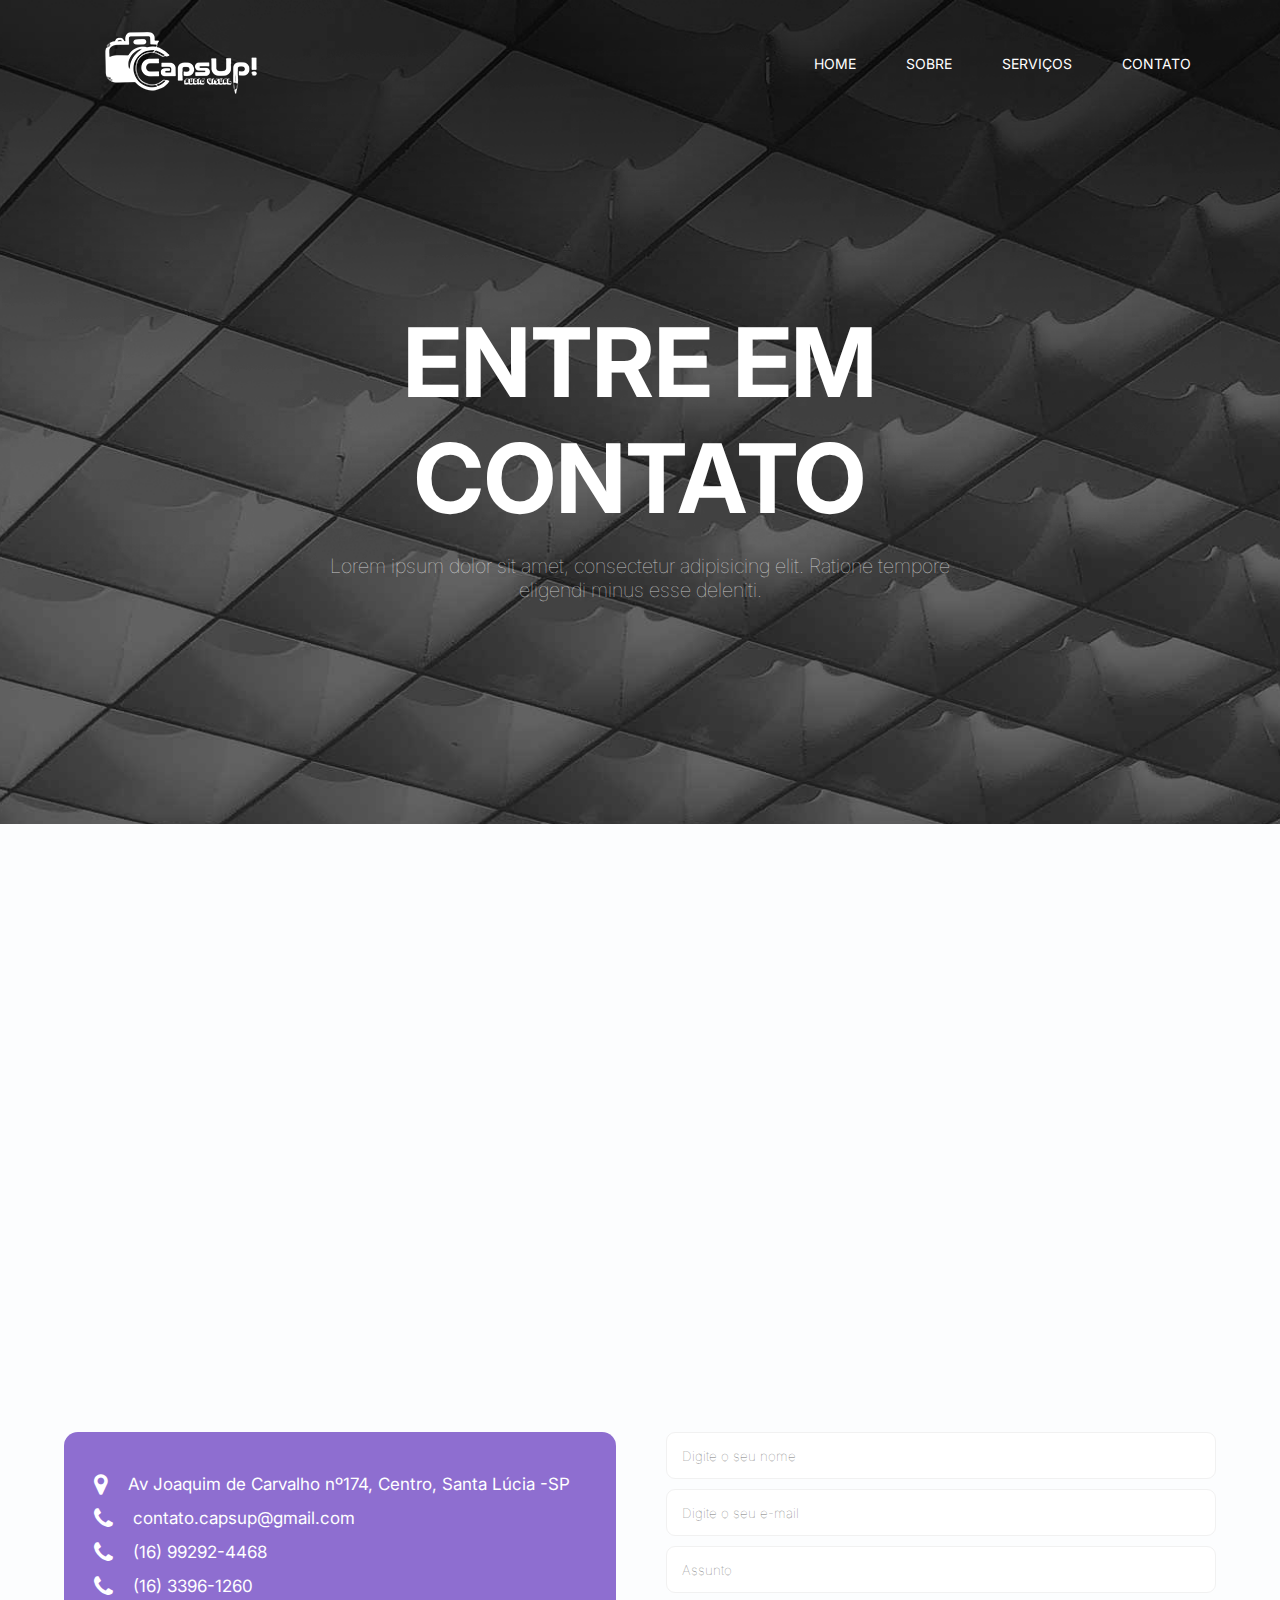
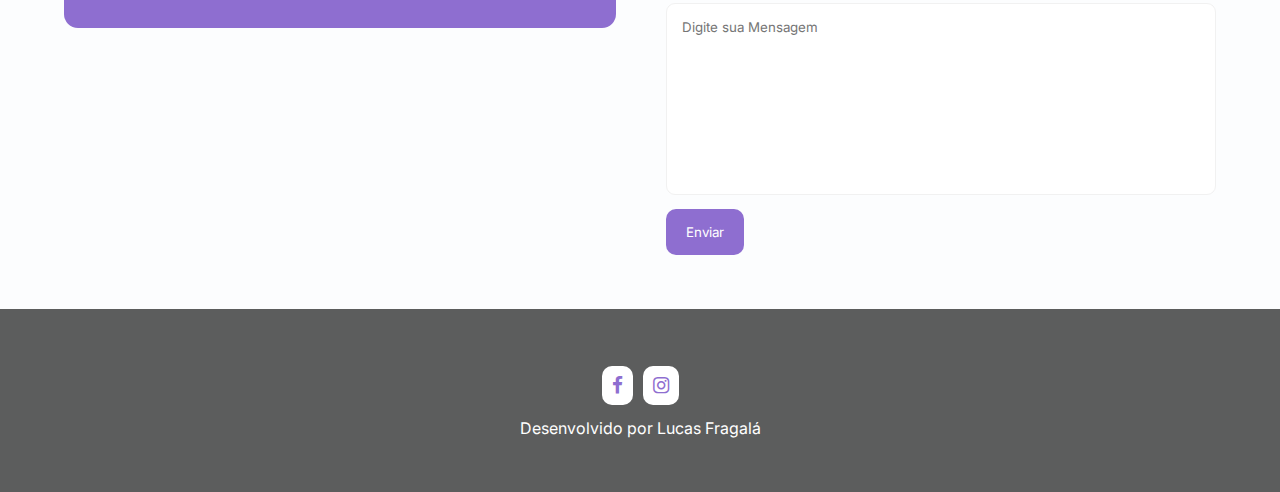
<file: contato.html>
<!DOCTYPE html>
<html lang="pt-br">
<head>
    <meta charset="UTF-8">
    <meta name="viewport" content="width=device-width, initial-scale=1.0">
    <link rel="stylesheet" href="https://cdnjs.cloudflare.com/ajax/libs/font-awesome/4.7.0/css/font-awesome.css" integrity="sha512-5A8nwdMOWrSz20fDsjczgUidUBR8liPYU+WymTZP1lmY9G6Oc7HlZv156XqnsgNUzTyMefFTcsFH/tnJE/+xBg==" crossorigin="anonymous" referrerpolicy="no-referrer" />
    <link rel="stylesheet" href="CSS/style.css">
    <title>Contato</title>
</head>
<body>
    <header style="background-image: url('img/background-contacto.png')">
        <div class="container">
            <nav>
                <a href="index.html">
                    <img src="img/logo.png" alt="">
                </a>
                <ul class="ul">
                    <img src="img/logo.png" clas="img-nav" alt="">
                    <a href="index.html">Home</a>
                    <a href="sobre.html">Sobre</a>
                    <a href="servicos.html">Serviços</a>
                    <a href="contato.html">Contato</a>
                    <div class="close-icon" onclick="closeMenu()">
                        <i class="fa fa-times-circle"></i>
                    </div>
                </ul>
                <div class="menu-icon" onclick="openMenu()">
                    <i class="fa fa-bars"></i>
                </div>
            </nav>

            <section class="banner">
                <div class="banner-text">
                    <h1>ENTRE EM CONTATO</h1>
                    <p>Lorem ipsum dolor sit amet, consectetur adipisicing elit. Ratione tempore eligendi minus esse deleniti.</p>
                </div>
            </section>
        </div>
    </header>

    
   <section class="contato">
    <div class="container">
        <div class="mapa">
            <iframe src="https://www.google.com/maps/embed?pb=!1m18!1m12!1m3!1d3707.4083860921914!2d-48.088738924851924!3d-21.6868597801323!2m3!1f0!2f0!3f0!3m2!1i1024!2i768!4f13.1!3m3!1m2!1s0x94b8f7fbba62fd4f%3A0x3b8713fcc87b6d76!2sAv.%20Joaquim%20de%20Carvalho%2C%20174%2C%20Santa%20L%C3%BAcia%20-%20SP%2C%2014825-000!5e0!3m2!1spt-BR!2sbr!4v1708054403015!5m2!1spt-BR!2sbr" width="100%" height="500" style="border:0;" allowfullscreen="" loading="lazy" referrerpolicy="no-referrer-when-downgrade"></iframe>
        </div>
        <div class="contato-info">
            <div class="left-side">
                <div>
                    <i class="fa fa-map-marker"></i>
                    <p>Av Joaquim de Carvalho nº174, Centro, Santa Lúcia -SP</p>
                </div>
                <div>
                    <i class="fa fa-phone"></i>
                    <p>contato.capsup@gmail.com</p>
                </div>
                <div>
                    <i class="fa fa-phone"></i>
                    <p>(16) 99292-4468</p>
                </div>
                <div>
                    <i class="fa fa-phone"></i>
                    <p>(16) 3396-1260</p>
                </div>
            </div>
            <div class="right-side">
                <form id="formulario-contato">
                    <input type="text" id="nome" placeholder="Digite o seu nome" required>
                    <input type="email" id="email" placeholder="Digite o seu e-mail" required>
                    <input type="text" id="assunto" placeholder="Assunto" required>
                    <textarea id="mensagem" cols="30" rows="10" placeholder="Digite sua Mensagem" required></textarea>
                    <button type="button" class="btn-static" onclick="enviarFormWhatsApp()">Enviar</button>

                </form>
            </div>
        </div>
    </div>
   </section>


    <footer class="footer">
        <div class="container">
            <div class="links">
                <a href="https://www.facebook.com/" target="_blank"> <i class="fa fa-facebook"></i> </a>
                <a href="https://www.instagram.com/lucas.fragala/" target="_blank"> <i class="fa fa-instagram"></i> </a>
            </div>
            <p>Desenvolvido por Lucas Fragalá</p>
        </div>
    </footer>

    <script src="js/main.js"></script>
</body>
</html>
</file>
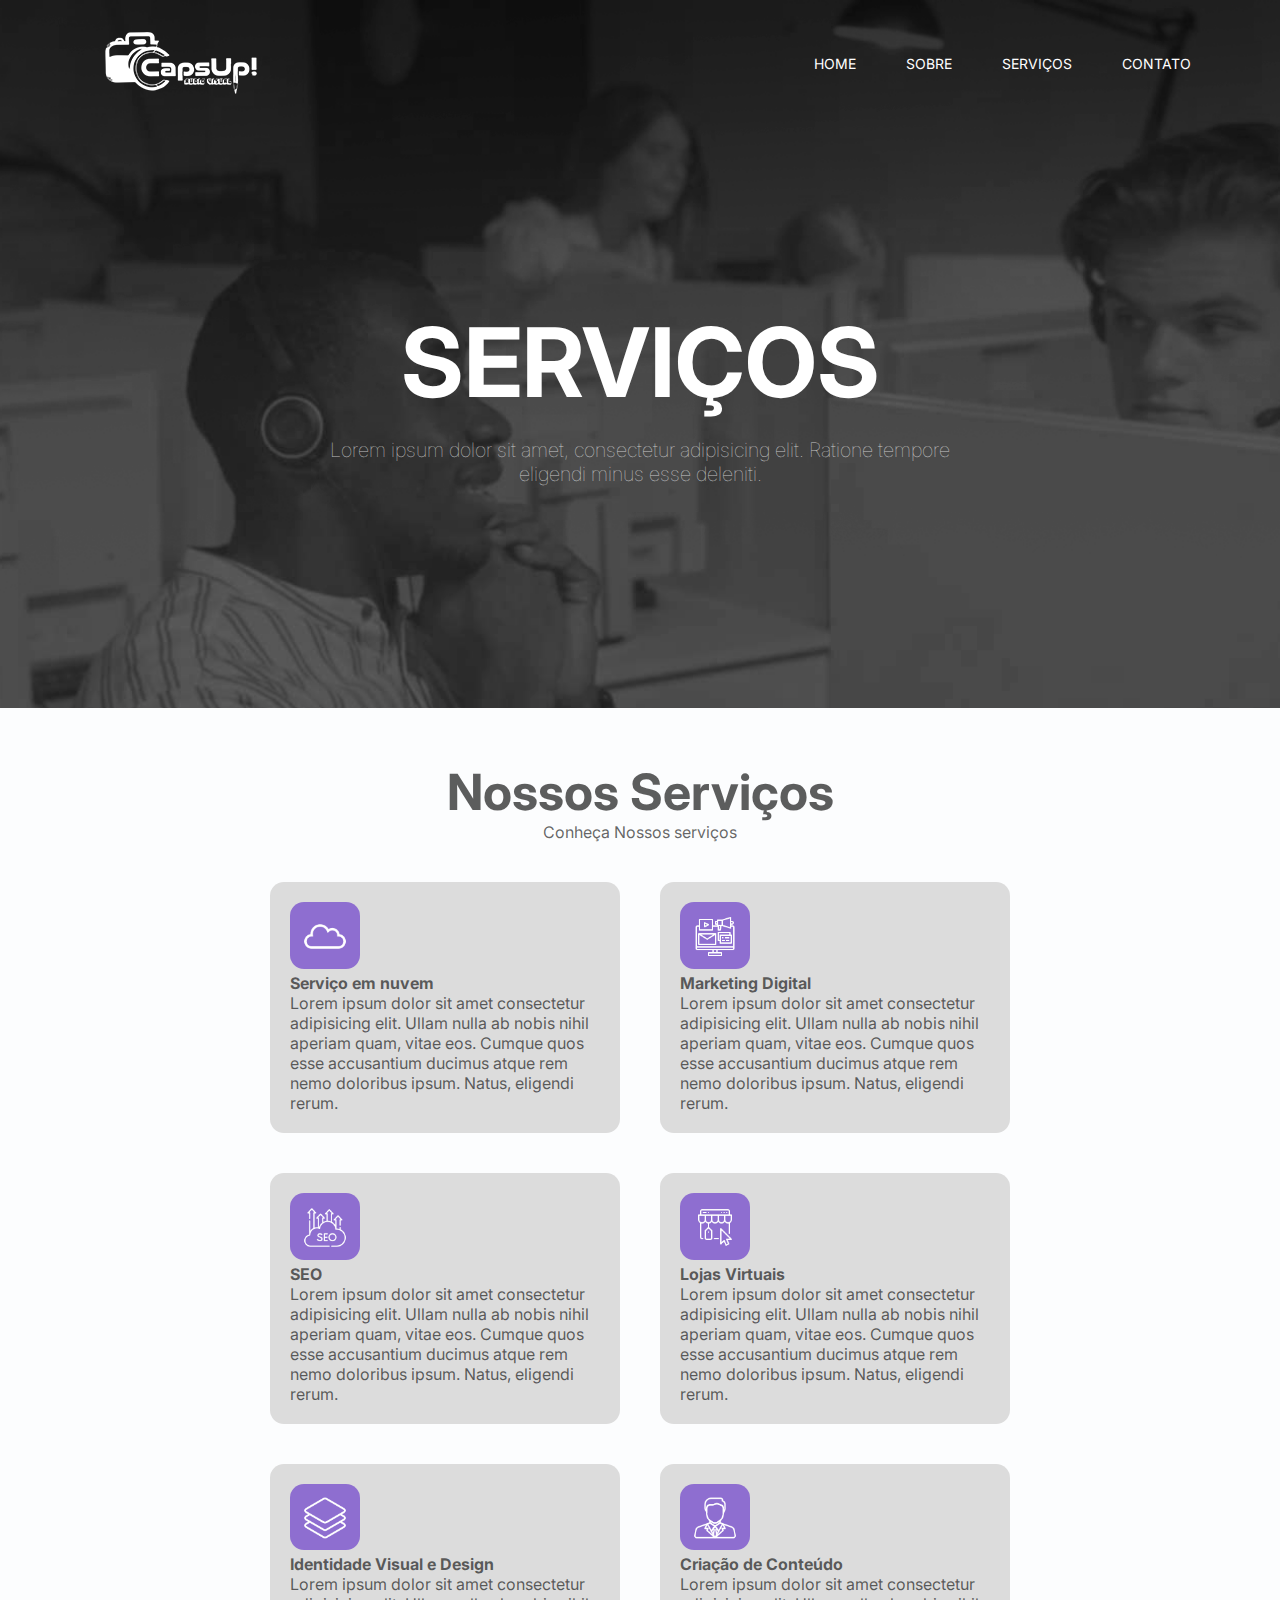
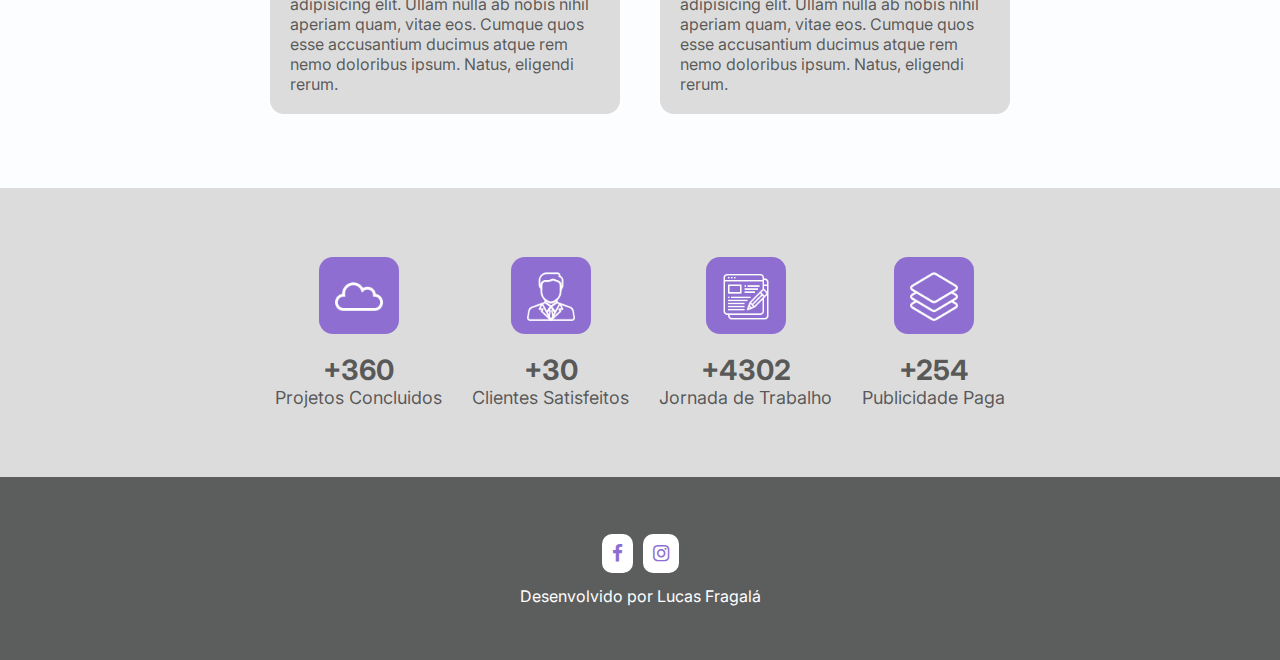
<file: servicos.html>
<!DOCTYPE html>
<html lang="pt-br">
<head>
    <meta charset="UTF-8">
    <meta name="viewport" content="width=device-width, initial-scale=1.0">
    <link rel="stylesheet" href="https://cdnjs.cloudflare.com/ajax/libs/font-awesome/4.7.0/css/font-awesome.css" integrity="sha512-5A8nwdMOWrSz20fDsjczgUidUBR8liPYU+WymTZP1lmY9G6Oc7HlZv156XqnsgNUzTyMefFTcsFH/tnJE/+xBg==" crossorigin="anonymous" referrerpolicy="no-referrer" />
    <link rel="stylesheet" href="CSS/style.css">
    <title>Serviços</title>
</head>
<body>
    <header style="background-image: url('img/background-servicos.png')">
        <div class="container">
            <nav>
                <a href="index.html">
                    <img src="img/logo.png" alt="">
                </a>
                <ul class="ul">
                    <img src="img/logo.png" clas="img-nav" alt="">
                    <a href="index.html">Home</a>
                    <a href="sobre.html">Sobre</a>
                    <a href="servicos.html">Serviços</a>
                    <a href="contato.html">Contato</a>
                    <div class="close-icon" onclick="closeMenu()">
                        <i class="fa fa-times-circle"></i>
                    </div>
                </ul>
                <div class="menu-icon" onclick="openMenu()">
                    <i class="fa fa-bars"></i>
                </div>
            </nav>

            <section class="banner">
                <div class="banner-text">
                    <h1>SERVIÇOS</h1>
                    <p>Lorem ipsum dolor sit amet, consectetur adipisicing elit. Ratione tempore eligendi minus esse deleniti.</p>
                </div>
            </section>
        </div>
    </header>

    
   <section class="servicos">
    <div class="container">
        <h3>Nossos Serviços</h3>
        <p>Conheça Nossos serviços</p>

        <div class="rows-cards">

            <!-- ROW CARD ITEM 1 -->

            <div class="row-card-item">
                <img src="img/cloud.png" alt="">
                <p class="nome-servico"> <strong>Serviço em nuvem</strong> </p>
                <p class="descricao-servico">Lorem ipsum dolor sit amet consectetur adipisicing elit. Ullam nulla ab nobis nihil aperiam quam, vitae eos. Cumque quos esse accusantium ducimus atque rem nemo doloribus ipsum. Natus, eligendi rerum.</p>
            </div>

            <!-- ROW CARD ITEM 2 -->

            <div class="row-card-item">
                <img src="img/digital-marketing.png" alt="">
                <p class="nome-servico"> <strong>Marketing Digital</strong> </p>
                <p class="descricao-servico">Lorem ipsum dolor sit amet consectetur adipisicing elit. Ullam nulla ab nobis nihil aperiam quam, vitae eos. Cumque quos esse accusantium ducimus atque rem nemo doloribus ipsum. Natus, eligendi rerum.</p>
            </div>

            <!-- ROW CARD ITEM 3 -->

            <div class="row-card-item">
                <img src="img/seo.png" alt="">
                <p class="nome-servico"> <strong>SEO</strong> </p>
                <p class="descricao-servico">Lorem ipsum dolor sit amet consectetur adipisicing elit. Ullam nulla ab nobis nihil aperiam quam, vitae eos. Cumque quos esse accusantium ducimus atque rem nemo doloribus ipsum. Natus, eligendi rerum.</p>
            </div>

            <!-- ROW CARD ITEM 4 -->

            <div class="row-card-item">
                <img src="img/virtual_store.png" alt="">
                <p class="nome-servico"> <strong>Lojas Virtuais</strong> </p>
                <p class="descricao-servico">Lorem ipsum dolor sit amet consectetur adipisicing elit. Ullam nulla ab nobis nihil aperiam quam, vitae eos. Cumque quos esse accusantium ducimus atque rem nemo doloribus ipsum. Natus, eligendi rerum.</p>
            </div>

            <!-- ROW CARD ITEM 5 -->

            <div class="row-card-item">
                <img src="img/layer.png" alt="">
                <p class="nome-servico"> <strong>Identidade Visual e Design</strong> </p>
                <p class="descricao-servico">Lorem ipsum dolor sit amet consectetur adipisicing elit. Ullam nulla ab nobis nihil aperiam quam, vitae eos. Cumque quos esse accusantium ducimus atque rem nemo doloribus ipsum. Natus, eligendi rerum.</p>
            </div>

            <!-- ROW CARD ITEM 6 -->

            <div class="row-card-item">
                <img src="img/manager.png" alt="">
                <p class="nome-servico"> <strong>Criação de Conteúdo</strong> </p>
                <p class="descricao-servico">Lorem ipsum dolor sit amet consectetur adipisicing elit. Ullam nulla ab nobis nihil aperiam quam, vitae eos. Cumque quos esse accusantium ducimus atque rem nemo doloribus ipsum. Natus, eligendi rerum.</p>
            </div>

        </div>
    </div>
   </section>

   <section class="dados">
    <div class="container">

        <!-- DADOS ITEM 1 -->

        <div class="dados-item">
            <img src="img/cloud.png" alt="">
            <p>
                <strong>+360</strong> <br>
                Projetos Concluidos
            </p>

        </div>

        <!-- DADOS ITEM 2 -->

        <div class="dados-item">
            <img src="img/manager.png" alt="">
            <p>
                <strong>+30</strong> <br>
                Clientes Satisfeitos
            </p>

        </div>

        <!-- DADOS ITEM 3 -->

        <div class="dados-item">
            <img src="img/writer.png" alt="">
            <p>
                <strong>+4302</strong> <br>
                Jornada de Trabalho
            </p>

        </div>

        <!-- DADOS ITEM 4 -->

        <div class="dados-item">
            <img src="img/layer.png" alt="">
            <p>
                <strong>+254</strong> <br>
                Publicidade Paga
            </p>

        </div>


    </div>
   </section>


    <footer class="footer">
        <div class="container">
            <div class="links">
                <a href="https://www.facebook.com/" target="_blank"> <i class="fa fa-facebook"></i> </a>
                <a href="https://www.instagram.com/lucas.fragala/" target="_blank"> <i class="fa fa-instagram"></i> </a>
            </div>
            <p>Desenvolvido por Lucas Fragalá</p>
        </div>
    </footer>

    <script src="js/main.js"></script>
</body>
</html>
</file>
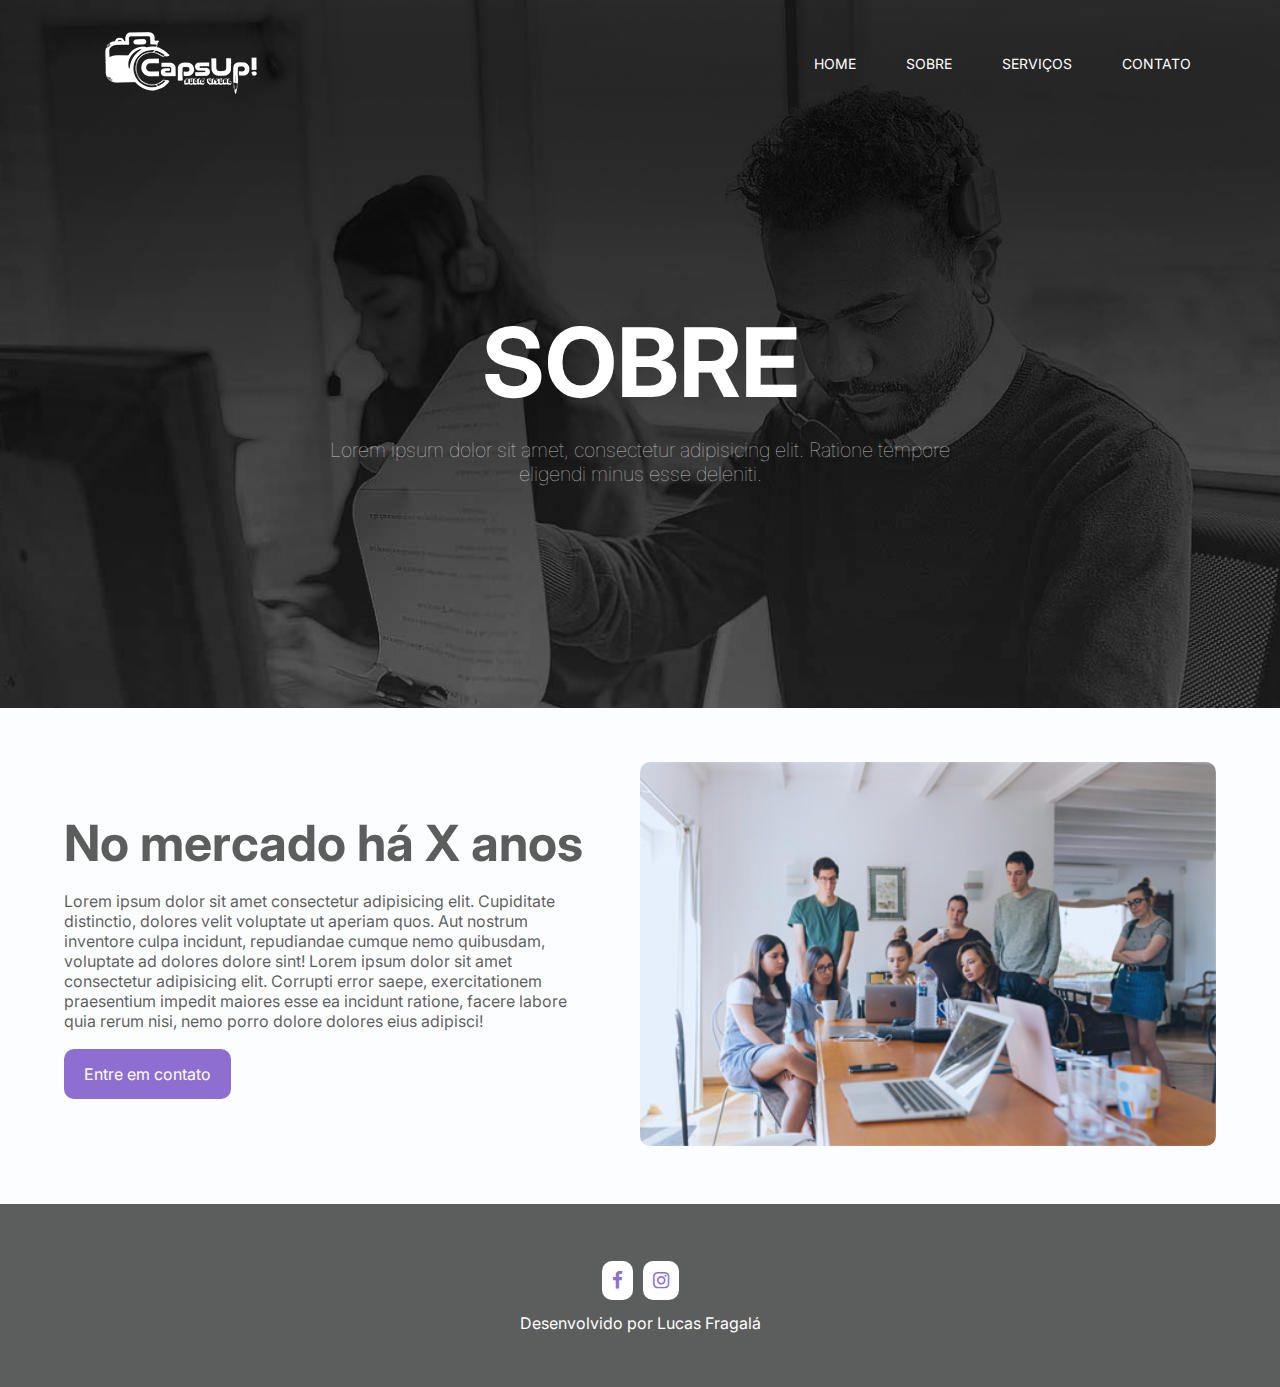
<file: sobre.html>
<!DOCTYPE html>
<html lang="pt-br">
<head>
    <meta charset="UTF-8">
    <meta name="viewport" content="width=device-width, initial-scale=1.0">
    <link rel="stylesheet" href="https://cdnjs.cloudflare.com/ajax/libs/font-awesome/4.7.0/css/font-awesome.css" integrity="sha512-5A8nwdMOWrSz20fDsjczgUidUBR8liPYU+WymTZP1lmY9G6Oc7HlZv156XqnsgNUzTyMefFTcsFH/tnJE/+xBg==" crossorigin="anonymous" referrerpolicy="no-referrer" />
    <link rel="stylesheet" href="CSS/style.css">
    <title>Sobre</title>
</head>
<body>
    <header style="background-image: url('img/background-sobre1.png')">
        <div class="container">
            <nav>
                <a href="index.html">
                    <img src="img/logo.png" alt="">
                </a>
                <ul class="ul">
                    <img src="img/logo.png" clas="img-nav" alt="">
                    <a href="index.html">Home</a>
                    <a href="sobre.html">Sobre</a>
                    <a href="servicos.html">Serviços</a>
                    <a href="contato.html">Contato</a>
                    <div class="close-icon" onclick="closeMenu()">
                        <i class="fa fa-times-circle"></i>
                    </div>
                </ul>
                <div class="menu-icon" onclick="openMenu()">
                    <i class="fa fa-bars"></i>
                </div>
            </nav>

            <section class="banner">
                <div class="banner-text">
                    <h1>SOBRE</h1>
                    <p>Lorem ipsum dolor sit amet, consectetur adipisicing elit. Ratione tempore eligendi minus esse deleniti.</p>
                </div>
            </section>
        </div>
    </header>

    
    <section class="sobre">
        <div class="container">
            <div class="sobre-text">
                <h3>No mercado há X anos</h3>
                <p>Lorem ipsum dolor sit amet consectetur adipisicing elit. Cupiditate distinctio, dolores velit voluptate ut aperiam quos. Aut nostrum inventore culpa incidunt, repudiandae cumque nemo quibusdam, voluptate ad dolores dolore sint! Lorem ipsum dolor sit amet consectetur adipisicing elit. Corrupti error saepe, exercitationem praesentium impedit maiores esse ea incidunt ratione, facere labore quia rerum nisi, nemo porro dolore dolores eius adipisci!</p>
                <a href="" class="btn-static" onclick="enviarMensagemWhatsApp()">Entre em contato</a>
            </div>
            <div class="sobre-img">
                <img src="img/sobre.jpg" alt="Sobre">
            </div>
        </div>
    </section>


    <footer class="footer">
        <div class="container">
            <div class="links">
                <a href="https://www.facebook.com/" target="_blank"> <i class="fa fa-facebook"></i> </a>
                <a href="https://www.instagram.com/lucas.fragala/" target="_blank"> <i class="fa fa-instagram"></i> </a>
            </div>
            <p>Desenvolvido por Lucas Fragalá</p>
        </div>
    </footer>

    <script src="js/main.js"></script>
</body>
</html>
</file>
<file: CSS/style.css>
@import url('https://fonts.googleapis.com/css2?family=Inter:wght@100..900&display=swap');
*{
    margin: 0;
    padding: 0;
    box-sizing: border-box;
    text-decoration: none;
    outline: none;
    font-family: "Inter", sans-serif;
}

body{
    background-color: #f1f6fc31;
}

section, footer {
    padding: 54px 0;
}

h3{
    color: #171717b2;
    font-size: 50px;
}

p{
    color: #0000009c;
}

.container {
    max-width: 1400px;
    margin: 0 auto;
    padding: 0 5%;
}

.btn-static {
    background-color: #8e6ed0;
    color: white;
    padding: 15px 20px;
    border-radius: 10px;
    cursor: pointer;
    display: inline-block;
    transition: 0.1s;
}

.btn-static:hover{
    background-color: #6f56a2;
}

.btn {
    color: white;
    padding: 15px 20px;
    border-radius: 10px;
    cursor: pointer;
    display: inline-block;
    transition: 0.1s;
}

.btn.animate-btn{
    animation: animate-outline 1s ease-out infinite;
}



@keyframes animate-outline {
    from{
        outline: 0px solid #8e6ed0;
    }
    to{
        outline: 15px solid #4f9bf900;
    }
}

header {
    background-position: center;
    background-size: cover;
    background-attachment: fixed;
}

nav {
    display: flex;
    align-items: center;
    justify-content: space-between;
    padding-top: 30px;
}

nav ul {
    display: flex;
    align-items: center;
}

nav ul a {
    color: white;
    margin: 0 25px;
    text-transform: uppercase;
    font-size: 14px;
    display: block;
}

nav ul a:not(.btn)::after {
    content: "";
    background-color: #8e6ed0;
    height: 3px;
    width: 0%;
    display: block;
    margin: 0 auto;
    transition: 0.3s;
}

nav ul a:hover::after {
    width: 100%;
}

nav ul img {
    display: none;
}



/* MENU MOBILE */

nav .menu-icon {
    cursor: pointer;
    font-size: 25px;
    color: white;
    display: none;
}

nav .close-icon {
    display: none;
    font-size: 30px;
    color: white;
    cursor: pointer;
}




.banner {
    display: flex;
    justify-content: center;
}

.banner-text {
    margin: 150px;
    text-align: center;
    padding: 0 90px;
}

.banner .banner-text h1 {
    font-size: 96px;
    color: white;
}

.banner .banner-text p {
    font-size: 20px;
    color: #ffffffb7;
    font-weight: lighter;
    margin: 18px 0;
}

/* FACA MAIS */

.faca-mais .container {
    display: flex;
    align-items: center;
}

.faca-mais .faca-mais-text {
    width: 50%;
    padding: 0 40px;
}

.faca-mais .faca-mais-text h3 {
    font-size: 56px;
}

.faca-mais .faca-mais-text p {
    margin: 5px 0 10px 0;
}

.faca-mais .faca.mais-img {
    width: 50%;
}

.faca-mais .faca.mais-img img {
    width: 100%;
}


/* DEPOIMENTOS */

.depoimentos h3 {
    text-align: center;
}

.depoimentos p {
    margin-bottom: 20px;
    text-align: center;
}

.cards {
    display: flex;
    justify-content: center;
    flex-wrap: wrap;
}

.depoimentos .card-item {
    background-color: #dcdcdc;
    margin: 15px;
    border-radius: 14px;
    text-align: center;
    width: 350px;
    transition: 0.3s;
}

.depoimentos .card-item img {
    border-radius: 100px;
    width: 80px;
    display: block;
    margin: 20px auto;
}

.depoimentos .card-item .nome-user {
    font-weight: 600;
    font-size: 20px;
    margin-bottom: 15px;
    transition: 0.5s;
}

.depoimentos .card-item .depoimento-user {
    font-size: 15px;
    padding: 0 15px;
    transition: 0.5s;
}

.depoimentos .card-item .estrelas {
    margin: 15px 0;
    border-top: 2px solid #71767a23;
}

.depoimentos .card-item .estrelas i {
    color: #8e6ed0;
    margin-top: 15px;
    font-size: 20px;
    transition: 0.5s;
}

.depoimentos .card-item:hover {
    background-color: #8e6ed0;
    margin-top: -5px;
}

.depoimentos .card-item:hover .nome-user, 
.depoimentos .card-item:hover .depoimento-user,
.depoimentos .card-item:hover .estrelas i {
    color: white;
}


/* CLIENTES */

.clientes h3,
.clientes p {
    text-align: center;
}

.clientes .container div{
    display: flex;
    align-items: center;
    justify-content: space-around;
    flex-wrap: wrap;
}


/* FOOTER */

.footer {
    background-color: #171717b2;
    text-align: center;
}

.footer i {
    color: #8e6ed0;
    font-size: 19px;
    background-color: white;
    border-radius: 10px;
    padding: 10px;
    margin: 3px;
}

.footer p {
    margin-top: 10px;
    color: white;
}


/* PÁGINA SOBRE */

.sobre .container{
    display: flex;
    align-items: center;
    justify-content: space-between;
}

.sobre .sobre-text{
    width: 50%;
    padding-right: 40px;
}

.sobre .sobre-text p {
    margin: 18px 0;
    color: #000000a6;
}

.sobre .sobre-img {
    width: 50%;
}

.sobre .sobre-img img {
    width: 100%;
    border-radius: 10px;
}



/* PÁGINA SERVIÇOS */

.servicos h3 {
    text-align: center;
}

.servicos .container > p {
    text-align: center;
}

.servicos .rows-cards{
    display: flex;
    justify-content: center;
    margin-top: 20px;
    flex-wrap: wrap;
}

.servicos .row-card-item{
    background-color: #dcdcdc;
    width: 350px;
    padding: 20px;
    border-radius: 14px;
    margin: 20px;
    transition: 0.5s;
}

.servicos .row-card-item:hover {
    background-color: #8e6ed0
}

.servicos .row-card-item:hover p{
    color: white;
}

.servicos .row-card-item img {
    background-color: #8e6ed0;
    border-radius: 14px;
    width: 70px;
    padding: 9px;
}

.servico .row-card-item p.nome-servico {
    margin: 5px 0;
    transition: 0.5s;
}

.servico .row-card-item p.descricao-servico {
    transition: 0.5s;
}

    /* DADOS SERVIÇOS */

.dados{
    background: #dcdcdc;
}    

.dados .container{
    display: flex;
    justify-content: center;
    flex-wrap: wrap;
}

.dados .dados-item{
    text-align: center;
    margin: 15px;
    color: #000000be;
}

.dados .dados-item img{
    background-color:  #8e6ed0;
    border-radius: 14px;
    padding: 10px;
    margin-bottom: 15px;
    width: 80px;
}

.dados .dados-item p {
    font-size: 18px;
}

.dados .dados-item p strong {
    font-size: 28px;
}


    /* PÁGINA CONTATO */

.contato-info{
    display: flex;
    justify-content: space-between;
    margin-top: 50px;
}    

.contato-info .left-side{
    width: 50%;
    padding: 30px;
    background-color: #8e6ed0;
    border-radius: 14px;
    margin-right: 50px;
    height: fit-content;
}

.contato-info .left-side div {
    display: flex;
    align-items: center;
    margin-top: 10px; 
}

.contato-info .left-side div i {
    font-size: 24px;
    margin-right: 20px;
    color: white;
}

.contato-info .left-side div p {
    font-size: 17px;
    color: white;
}

.contato-info .right-side {
    width: 50%;
}

.contato-info .right-side input {
    display: block;
    width: 100%;
    margin-bottom: 10px;
    height: 47px;
    padding: 15px;
    border-radius: 9px;
    transition: 0.5s;
    border: 1px solid #f1f1f1;
    color: #212121;
    font-weight: lighter;
}

.contato-info .right-side input:focus,
.contato-info .right-side textarea:focus{
    border-color: #8e6ed0;
}

.contato-info .right-side textarea {
    border: 1px solid #f1f1f1;
    color: #212121;
    border-radius: 9px;
    margin-bottom: 10px;
    padding: 15px;
    width: 100%;
    transition: 0.5s;
    resize: none;
}

.contato-info .right-side button {
    border: none;
}


@media(max-width: 830px){
    /* MENU MOBILE */
    .ul{
        position: fixed;
        top: 0;
        left: 0;
        background: #8e6ed0;
        width: 100%;
        height: 100%;
        flex-direction: column;
        align-items: center;
        justify-content: center;
        clip-path: circle(0% at 100% 0);
        transition: 0.7s;
    }

    .ul.open {
        clip-path: circle(141.4% at 100% 0);
    }
    .ul a {
        margin: 10px 0;
        font-size: 16px;
    }
    nav .menu-icon{
        display: block;
    }
    nav .close-icon {
        display: block;
        position: absolute;
        top: 46px;
        right: 28px;
    }

    nav ul img {
        display: block;
        margin-bottom: 50px;
    }

    /* PÁGINA HOME RESPONSIVO */


    .banner .banner-text{
        padding: 0;
        margin: 80px;
    }
    .banner .banner-text h1{
        font-size: 80px;
    }

    .banner .banner-text p{
        font-size: 15px;
    }


    /* PÁGINA HOME RESPONSIVO */


    .faca-mais .faca-mais-text {
        margin-top: 10px;
        padding: 0 20px;
        order: 1;
    }
    .faca-mais .container{
        flex-direction: column;
    }
    .faca-mais .faca-mais-text h3{
        font-size: 48px;
    }
    .faca-mais .faca-mais-text,
    .faca-mais .faca-mais-img{
        width: 100%;
        height: auto;
    }

    .depoimentos .card-item{
        width: 100%;
    }


    /* PÁGINA SOBRE RESPONSIVO */

    .sobre .container{
        flex-direction: column-reverse;
    }

    .sobre .sobre-img,
    .sobre .sobre-text{
        width: 100%;
    }

    .sobre .sobre-text{
        margin-top: 40px;
    }

    /* PÁGINA CONTATO RESPONSIVO */

    .contato .contato-info{
        flex-direction: column;
    }
    .contato-info .right-side,
    .contato-info .left-side{
        width: 100%;
    }

    .contato-info .right-side{
        margin-bottom: 30px;
    }

    .contato-info .left-side{
        margin-bottom: 50px;
    }
}

@media (max-width:500px) {
    .banner .banner-text h1{
        font-size: 50px;
    }
   
}
</file>
